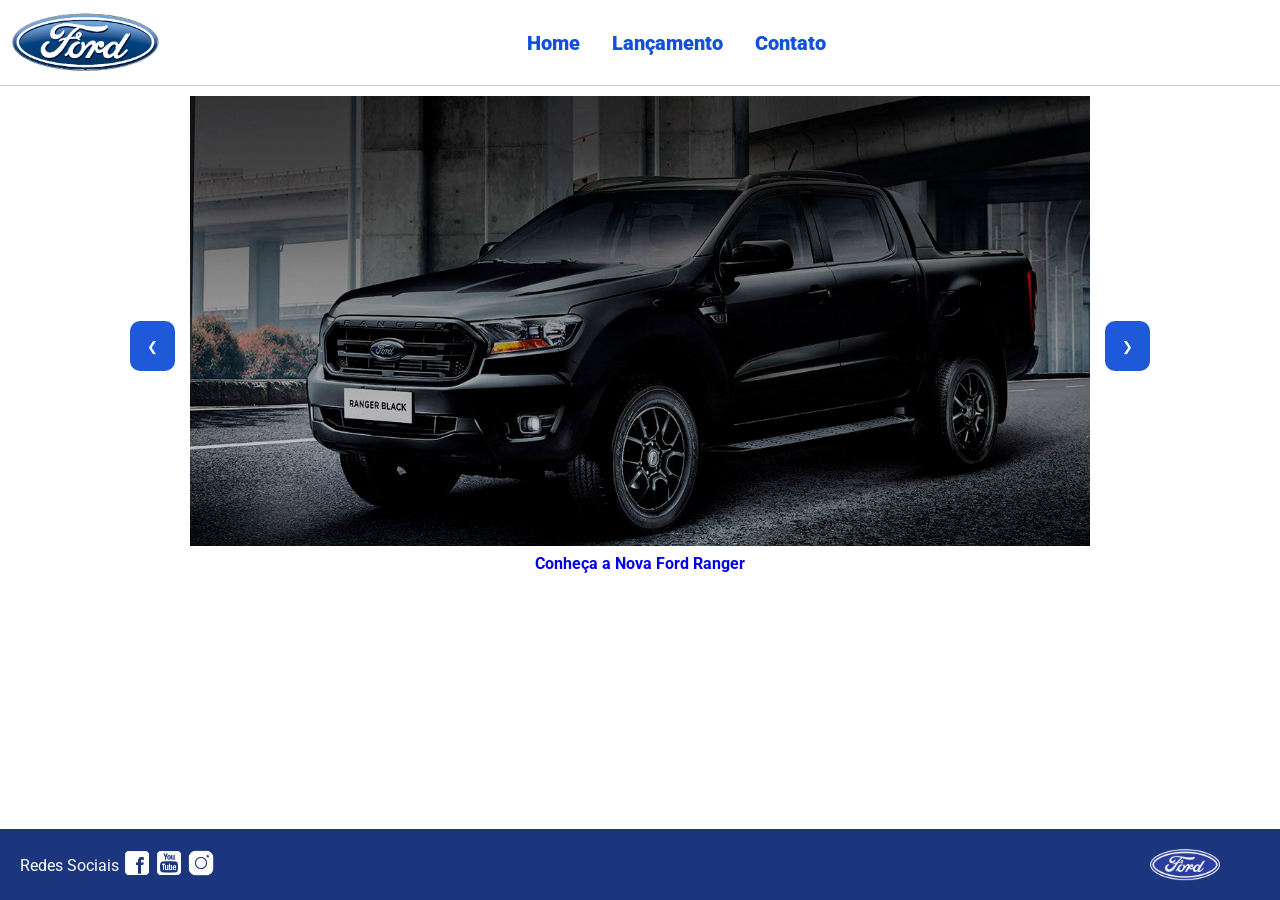
<file: index.html>
<!DOCTYPE html>
<html lang="pt-br">
<head>
    <meta charset="UTF-8">
    <meta http-equiv="X-UA-Compatible" content="IE=edge">
    <meta name="viewport" content="width=device-width, initial-scale=1.0">
    <title>Ford</title>    
    <link href="css/reset.css" rel="stylesheet">
    <link href="css/style.css" rel="stylesheet">
    <script src="js/carousel.js"></script>
</head>
<body> 
    <header>       
        <div>
            <img src="img/logo-ford-256.png" width="150" class="logo" />
        </div>
        <nav>
            <ul>
                <li>
                    <a href="index.html">Home</a>
                </li>
                <li>
                    <a href="lancamento.html">Lançamento</a>
                </li>
                <li>
                    <a href="contato.html">Contato</a>
                </li>
            </ul>
        </nav>

    </header>
    <main>
        <div id="carousel">
        
                <button id="esquerdo">❮</button>
                <button id="direito">❯</button>
    
        </div>
        <div id="carousel-title">
        </div>
        <script>
             //insert each image on carousel
            carouselArr.push(new Carousel("img/imagem_1.jpg","Esta é a nova Ranger Ford 2022. Verifique novidades.","lancamento.html"));
            carouselArr.push(new Carousel("img/imagem_2.jpg","Ford a nossa história","#"));
            carouselArr.push(new Carousel("img/imagem_3.jpg","Nova Ford Bronco Sport 2022","lancamento.html"));
            Carousel.Start(carouselArr);
        </script>
    </main>
    <footer>
        <nav id="social">
            <ul>
                <li><span class="redesociais">Redes Sociais</span></li>
                <li><a href="#" title="Facebook"><img src="img/facebook-50.png"></a></li>
                <li><a href="#" title="YouTube"><img src="img/youtube-squared-50.png"></a></li>
                <li><a href="#" title="Instagram"><img src="img/instagram-logo-50.png"></a></li>
            </ul>
        </nav>
        <div>
           <img src="img/ford-96.png" width="70"  />
        </div>
    </footer>    
</body>
</html>
</file>
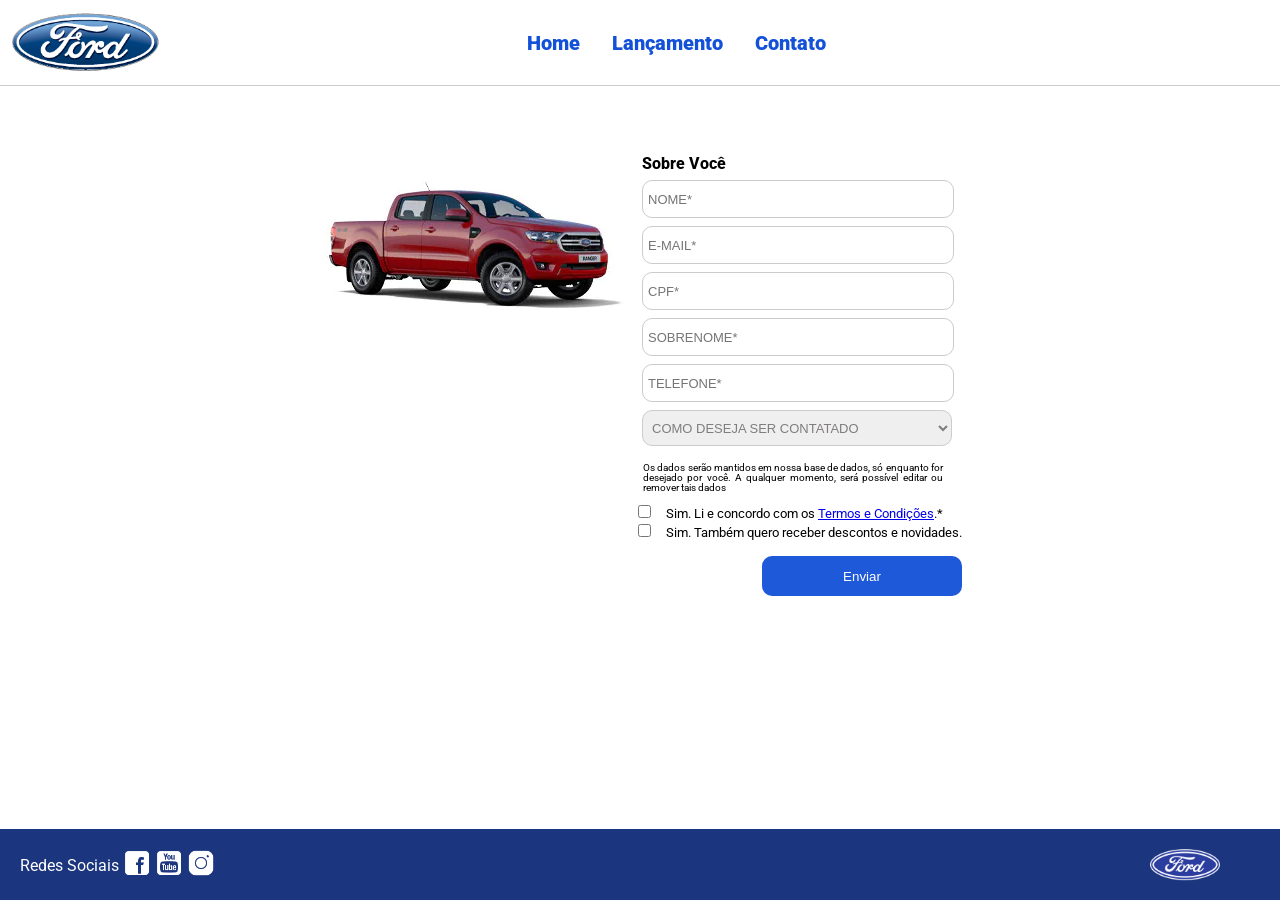
<file: contato.html>
<!DOCTYPE html>
<html lang="pt-br">

<head>
    <meta charset="UTF-8">
    <meta http-equiv="X-UA-Compatible" content="IE=edge">
    <meta name="viewport" content="width=device-width, initial-scale=1.0">
    <title>Ford</title>
    <link href="css/reset.css" rel="stylesheet">
    <link href="css/style.css" rel="stylesheet">
    <link href="css/form.css" rel="stylesheet">
    <script src="js/form.js"></script>
</head>

<body>
    <header>
        <div>
            <img src="img/logo-ford-256.png" width="150" class="logo" />
        </div>
        <nav>
            <ul>
                <li>
                    <a href="index.html">Home</a>
                </li>
                <li>
                    <a href="lancamento.html">Lançamento</a>
                </li>
                <li>
                    <a href="contato.html">Contato</a>
                </li>
            </ul>
        </nav>

    </header>
    <main>
        <div class="forms">
            <div>
                <img src="img/xls 2.2 diesel.jpg">
            </div>
            <div>
                <h2 class="titulo">Sobre Você</h2>
                <form onsubmit="Post(this);">
                    <input type="text" name="nome" placeholder="NOME*" class="fordform" id="nomeid" required>
                    <input type="text" name="email" placeholder="E-MAIL*" class="fordform" required>
                    <input type="text" name="cpf" placeholder="CPF*" class="fordform" required>
                    <input type="text" name="sobrenome" placeholder="SOBRENOME*" class="fordform" required>
                    <input type="text" name="telefone" placeholder="TELEFONE*" class="fordform" required>
                    <select name="contato" class="fordform" required>
                        <option selected>COMO DESEJA SER CONTATADO</option>
                        <option>TELEFONE</option>
                        <option>E-MAIL</option>
                    </select>

                    </ul>
                    <p class="txtForm">
                        Os dados serão mantidos em nossa base de dados, só enquanto for desejado por você. A
                        qualquer momento, será possível editar ou remover tais dados </p>
                    <ul class="LGPDcheckbox">

                        <input type="checkbox" name="LGPD1" id="LGPDO" required>
                        <label for="LGPDO">Sim. Li e concordo com os <a href="https://www.ford.com.br/politica-de-privacidade/
" target="_blank">Termos e Condições</a>.*</label>
                        <br>

                        <input type="checkbox" name="LGPD2">
                        <label for="LGPD2">Sim. Também quero receber descontos e novidades.</label>
                        <br><br>

                        <button type="submit" onclick="Enviar()">Enviar</button>
                </form>
            </div>
        </div>

    </main>
    <footer>
        <nav id="social">
            <ul>
                <li><span class="redesociais">Redes Sociais</span></li>
                <li><a href="#" title="Facebook"><img src="img/facebook-50.png"></a></li>
                <li><a href="#" title="YouTube"><img src="img/youtube-squared-50.png"></a></li>
                <li><a href="#" title="Instagram"><img src="img/instagram-logo-50.png"></a></li>
            </ul>
        </nav>
        <div>
            <img src="img/ford-96.png" width="70" />
        </div>
    </footer>
</body>

</html>
</file>
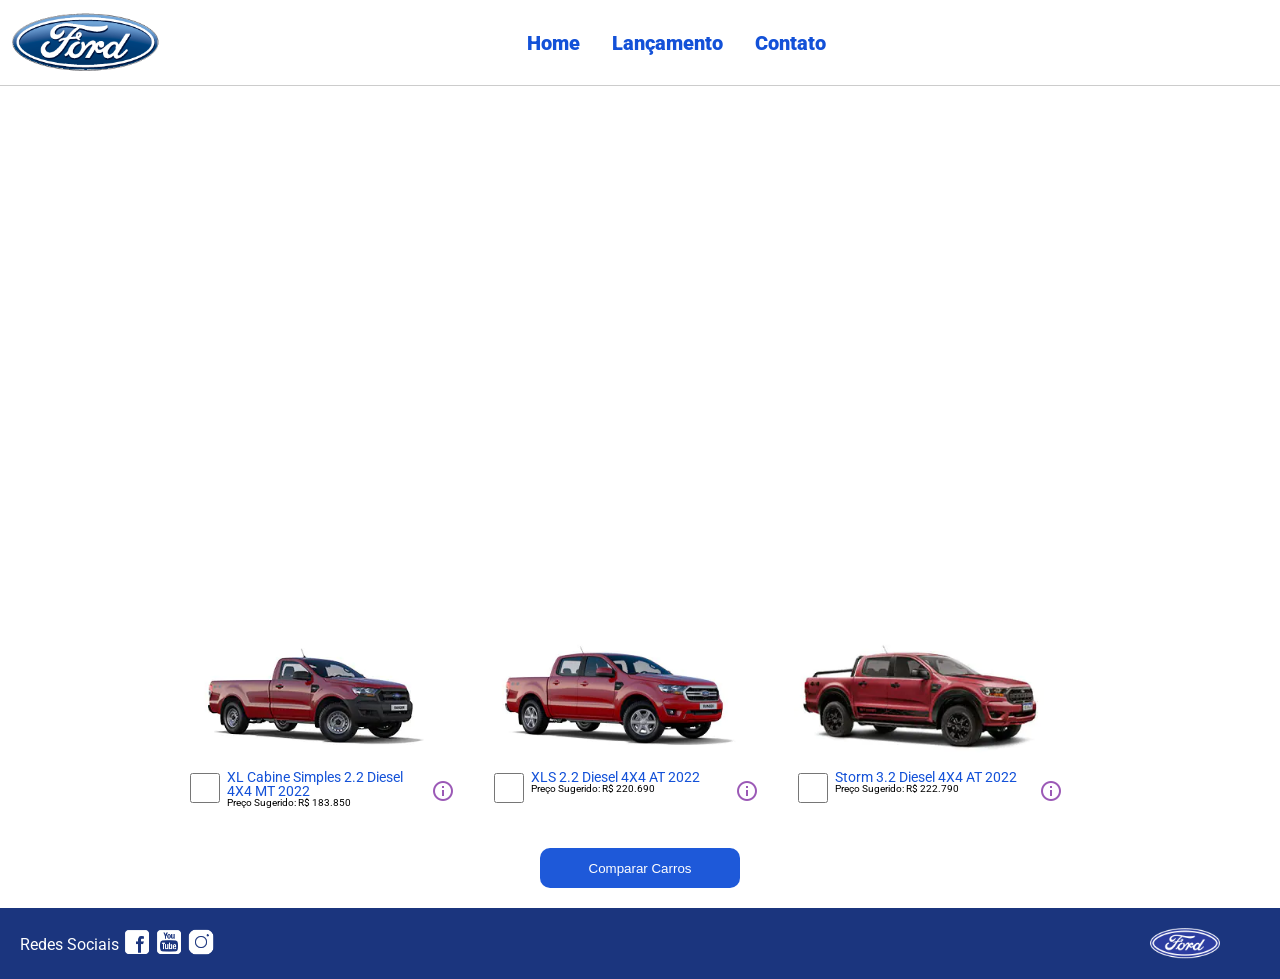
<file: lancamento.html>
<!DOCTYPE html>
<html lang="pt-br">
<head>
    <meta charset="UTF-8">
    <meta http-equiv="X-UA-Compatible" content="IE=edge">
    <meta name="viewport" content="width=device-width, initial-scale=1.0">
    <title>Ford</title>    
    <link href="css/reset.css" rel="stylesheet">
    <link href="css/style.css" rel="stylesheet">
    <link href="css/lancamento.css" rel="stylesheet">
    <script src="js/compare.js"></script>
</head>
<body>
    <header>       
        <div>
            <img src="img/logo-ford-256.png" width="150" class="logo" />
        </div>
        <nav>
            <ul>
                <li>
                    <a href="index.html">Home</a>
                </li>
                <li>
                    <a href="lancamento.html">Lançamento</a>
                </li>
                <li>
                    <a href="contato.html">Contato</a>
                </li>
            </ul>
        </nav>

    </header>
    <main>
        <div>
            <iframe style = "display: block; margin-bottom: 30px; margin-left: auto; margin-right: auto; width: 100%;
            height: 500px;" src="https://www.youtube-nocookie.com/embed/vQsryuNmsL0?controls=0&autoplay=1&modestbranding=0&loop=1&mute=1&rel=0&hd=1" title="YouTube video player" frameborder="0" allow="accelerometer; autoplay; clipboard-write; encrypted-media; gyroscope; picture-in-picture" allowfullscreen></iframe>
        </div>
        <div>
            <ul class="modelcars">
                <li> 
                    <img src="img/XL Cabine.jpg" class="photocar">
                    <div class="infocar">
                        <div>
                            <input type="checkbox" value="car1" class="checkbox" onchange="SetCarToCompare(this, new Car('XL Cabine Simples 2.2 Diesel 4X4 MT 2022', 183850, 511, 1821, 232, 1234, 2.2, 160, 1420, 'Aço Estampado 16', 'img/XL Cabine.jpg'));">
                        </div>
                        <div class="info">
                            <span class="textmodel">XL Cabine Simples 2.2 Diesel 4X4 MT 2022</span>
                            <span class="textprice">Preço Sugerido: R$ 183.850</span>
                        </div>
                        <div>
                            <img src="img/info.png">
                        </div>
                    </div>
                </li>
                <li>
                    <img src="img/xls 2.2 diesel.jpg" class="photocar">
                    <div class="infocar">
                        <div>
                            <input type="checkbox" value="car1" class="checkbox" onchange="SetCarToCompare(this, new Car('XLS 2.2 Diesel 4X4 AT 2022', 220690, 511, 1821, 232, 1076, 2.2, 160, 1180, 'Aço Estampado 16', 'img/xls 2.2 diesel.jpg'));">
                        </div>
                        <div class="info">
                            <span class="textmodel">XLS 2.2 Diesel 4X4 AT 2022</span>
                            <span class="textprice">Preço Sugerido: R$ 220.690</span>
                        </div>
                        <div>
                            <img src="img/info.png">
                        </div>
                    </div>
                </li>
                <li>
                    <img src="img/storm.jpg" class="photocar">
                    <div class="infocar">
                        <div>
                            <input type="checkbox" value="car1" class="checkbox" onchange="SetCarToCompare(this, new Car('Storm 3.2 Diesel 4X4 AT 2022', 222790, 511, 1821, 232, 1040, 3.2, 200, 1180, 'Liga Leve 17', 'img/storm.jpg'));">
                        </div>
                        <div class="info">
                            <span class="textmodel">Storm 3.2 Diesel 4X4 AT 2022</span>
                            <span class="textprice">Preço Sugerido: R$ 222.790</span>
                        </div>
                        <div>
                            <img src="img/info.png">
                        </div>
                    </div>
                </li>
            </ul>
        </div>
        <div style="text-align: center;padding-bottom: 20px;">
            <button type="button" style="height: 40px; width: 200px;" onclick="ShowCompare()">Comparar Carros</button>
        </div> 
    </main>
    <footer>
        <nav id="social">
            <ul>
                <li><span class="redesociais">Redes Sociais</span></li>
                <li><a href="#" title="Facebook"><img src="img/facebook-50.png"></a></li>
                <li><a href="#" title="YouTube"><img src="img/youtube-squared-50.png"></a></li>
                <li><a href="#" title="Instagram"><img src="img/instagram-logo-50.png"></a></li>
            </ul>
        </nav>
        <div>
           <img src="img/ford-96.png" width="70"  />
        </div>
    </footer> 
    <div id="compare">
        <table>
            <tbody>
            <tr >
            <td>&nbsp;</td>
            <td id="compare_image_0"></td>
            <td id="compare_image_1"></td>
            </tr>
            <tr >
            <td>Modelo</td>
            <td id="compare_modelo_0"></td>
            <td id="compare_modelo_1"></td>
            </tr>
            <tr >
            <td>Altura da ca&ccedil;amba (mm)</td>
            <td id="compare_alturacacamba_0"></td>
            <td id="compare_alturacacamba_1"></td>
            </tr>
            <tr >
            <td >Altura do ve&iacute;culo (mm)</td>
            <td id="compare_alturaveiculo_0"></td>
            <td id="compare_alturaveiculo_1"></td>
            </tr>
            <tr>
            <td>Altura livre do solo (mm)</td>
            <td id="compare_alturasolo_0"></td>
            <td id="compare_alturasolo_1"></td>
            </tr>
            <tr >
            <td >Capacidade de carga (Kg)</td>
            <td id="compare_capacidadecarga_0"></td>
            <td id="compare_capacidadecarga_1"></td>
            </tr>
            <tr >
            <td >Motor</td>
            <td id="compare_motor_0"></td>
            <td id="compare_motor_1"></td>
            </tr>
            <tr >
            <td >Pot&ecirc;ncia (cv)</td>
            <td id="compare_potencia_0"></td>
            <td id="compare_potencia_1"></td>
            </tr>
            <tr >
            <td >Volume de ca&ccedil;amba (L)</td>
            <td id="compare_volumecacamba_0"></td>
            <td id="compare_volumecacamba_1"></td>
            </tr>
            <tr >
            <td >Roda</td>
            <td id="compare_roda_0"></td>
            <td id="compare_roda_1"></td>
            </tr>
            <tr >
            <td >Pre&ccedil;o</td>
            <td id="compare_preco_0"></td>
            <td id="compare_preco_1"></td>
            </tr>
            </tbody>
            
        </table>
        <div style="text-align: center;padding-bottom: 20px;">
            <button type="button" style="height: 40px; width: 200px;" onclick="HideCompare()">Fechar</button>
        </div> 
    </div>   
</body>
</html>
</file>
<file: css/style.css>
@import url('https://fonts.googleapis.com/css2?family=Roboto:wght@300&display=swap');

body {
    background: #FFFFFF;
    height: 100%;
    font-family: 'Roboto', sans-serif;
}

html {
    height: 100%;
}

div#carousel {
    position: relative;
    display: flex;
    justify-content: center;
    align-items: center;
    height: 50vh;
    width: min(90vw, 900px);
    max-height: 628px;
    margin: 0 auto;
    background-repeat: no-repeat;
    background-position: center;
    background-size: contain;
    overflow: visible;
    -webkit-transition: all .3s ease-in-out;
    -moz-transition: all .3s ease-in-out;
    transition: all .3s ease-in-out;
}

div#carousel-title a {
    text-decoration: none;
}

div#carousel-title  {
    display: block;
    text-align: center;
    margin-top: 10px;
    margin-bottom: 10px;
    font-weight: bold;
}


header ul {
    text-align: center;
    margin-left: auto;
    margin-right: auto;
    display: block;
}

ul {
	display: inline-block;
}

header {
    background: #FFFFFF;
    border-bottom: 1px solid #ccc;
    margin-bottom: 10px;
    padding: 10px;
}

header div {
    display: inline;
    vertical-align: middle;
}

header nav {
    display: inline-block;
    vertical-align: middle;
    width: 80vw;
}

header nav a {
    color: #1351d8;
    font-size: 20px;
    text-decoration: none;
    font-weight: 900;
    margin-left: 14px;
    margin-right: 14px;
}

header nav a:hover {
    color: #1b357e;
    text-decoration: none;
    font-weight: 900;
}

nav li {
    display: inline;
    list-style: none;
}

main {
    min-height: calc(100% - 167px);
}

nav#social {
    display: inline;
    width: 80%;
}

nav#social ul img {
    width: 28px;
}

span.redesociais {
    color: #ffffff;
    vertical-align: super;
}

footer {
    background: #1B357E;
    padding: 20px;
}

footer div {
    display: inline;
    float: right;
    margin-right: 40px;
}


button {
    top: 50%;
    background: #1351d8;
    width: 45px;
    height: 50px;
    color: #fff;
    border: 0px;
    border-radius: 10px;
    cursor: pointer;
    z-index: 2;
    opacity: 0.95;
}

button:hover {
    background: #1b357e;
}

#esquerdo {
    left: -60px;
    position:absolute;
}

#direito {
    right: -60px;
    position:absolute;
}
</file>
<file: css/form.css>
.fordform {
    display: block;
    width: 300px;
    border: 1px solid #cccccc;
    border-radius: 10px;
    height: 26px;
    margin: 8px;
    font-size: 13px;
    padding: 5px;
}

select.fordform {
    width: 310px;
    height: 36px;
    color: #807d7d;
}

input:focus-visible {
    outline: none;
}

select:focus-visible {
    outline: none;
}

main div {
    display: inline-block;
    vertical-align: top;
    text-align: left;
    padding-top: 30px;
    padding-bottom: 30px;
}
.ulLGPDcheckbox {
    text-align: center;
    margin-top: 0px;
    margin-bottom: 0px;
    font-weight: bold;
}


.forms {
    display: block;
    text-align: center;
    justify-content: center;
    align-items: center;
}


.txtForm{
    width: 300px;
    text-align: justify;
    font-size: 10px;
    padding: 9px;

}

label{
    padding: 8px;
    font-size: 13px;
}
h2 {
    text-align: left;
    font-weight: 800;
}


button {
    width: 200px;
    height: 40px;
    margin-right: 8px;
    float: right;
}

.titulo {
    margin-left: 8px;
}
</file>
<file: css/lancamento.css>
ul.modelcars {
    display: block;
    text-align: center;
    margin-bottom: 40px;
}

ul.modelcars li {
    display: inline-block;
    text-align: left;
    width: 300px;
    vertical-align: top;
}
#compare img{
    width: 90%;
}
img.photocar {
    display: block;
    width: 250px;
}

.checkbox {
    width: 30px;
    height: 30px;
    border: 1px solid #1b357e;
}

.infocar div {
    display: inline-block;
}

.info {
    width: 200px;
    vertical-align: top;
}

.textmodel {
    display: block;
    text-align: left;
    font-size: 14px;
    color: #1351d8;
    
}
.textprice {
    display: block;
    text-align: left;
    font-size: 10px;
}

table {
    border-collapse: collapse;
    width: 80%;
    margin-left: auto;
    margin-right: auto;
    margin-top: 2vh;
    margin-bottom: 10px;
  }
  
  th, td {
    text-align: left;
    padding: 8px;
  }

  td:nth-child(1) {  
    font-weight: 700;
    width: 40%;
  }

  tr:nth-child(even) {background-color: #f2f2f2;}

div#compare {
    position: absolute;
    display: none;
    width: 50vw;
    max-width: 800px;
    min-width: 400px;
    height: 80vh;
    max-height: 700px;
    min-height: 350px;
    background: #fff;
    top: calc(100vh - 80%);
    left: 25vw;
    border-radius: 10px;
    padding: 10px;
    -webkit-box-shadow: 1px 1px 6px 0px rgb(0 0 0 / 34%);
    box-shadow: 1px 1px 6px 0px rgb(0 0 0 / 34%);
}
</file>
